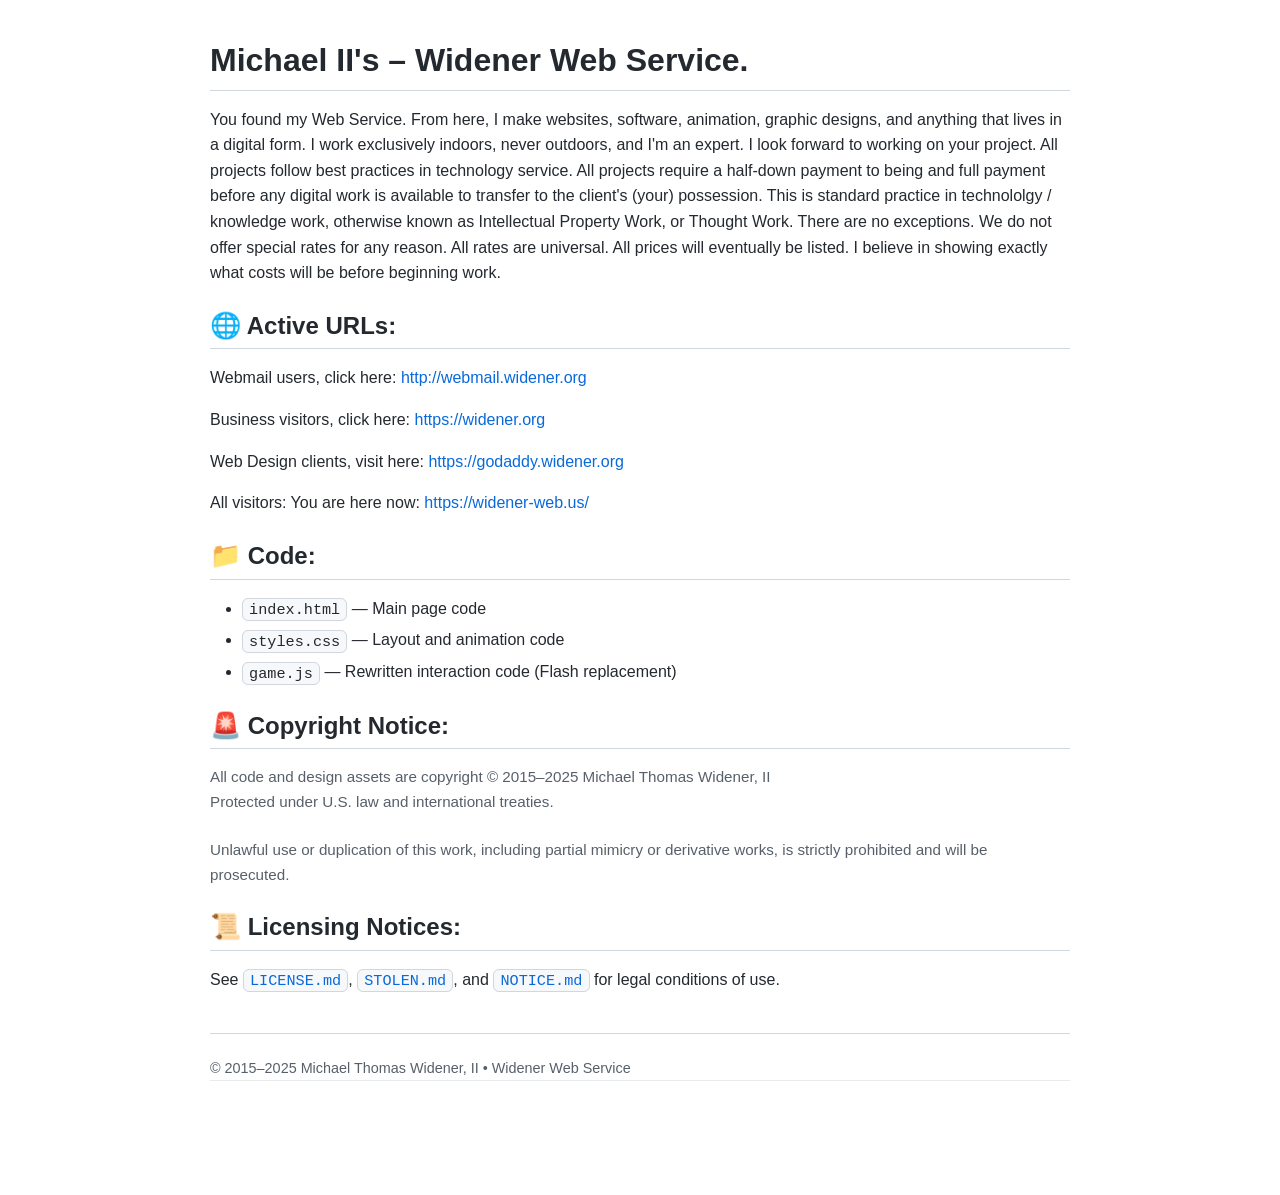
<file: index.html>
<!DOCTYPE html>
<html lang="en">
<head>
  <meta charset="utf-8" />
  <meta name="viewport" content="width=device-width, initial-scale=1" />
  <title>Widener Web Service</title>
  <meta name="description" content="Web, software, animation, and digital design services by Michael Thomas Widener, II." />
  <style>
    /* Minimal GitHub-like Markdown styles */
    :root {
      --bg: #ffffff;
      --text: #24292f;
      --muted: #57606a;
      --border: #d0d7de;
      --link: #0969da;
      --code-bg: #f6f8fa;
      --kbd-bg: #f6f8fa;
      --shadow: rgba(140, 149, 159, 0.2);
    }
    @media (prefers-color-scheme: dark) {
      :root {
        --bg: #0d1117;
        --text: #e6edf3;
        --muted: #8b949e;
        --border: #30363d;
        --link: #2f81f7;
        --code-bg: #161b22;
        --kbd-bg: #161b22;
        --shadow: rgba(1, 4, 9, 0.3);
      }
    }
    html, body {
      margin: 0;
      padding: 0;
      background: var(--bg);
      color: var(--text);
      font: 16px/1.6 -apple-system, BlinkMacSystemFont, "Segoe UI", Roboto, Helvetica, Arial, "Apple Color Emoji", "Segoe UI Emoji";
    }
    .wrap {
      max-width: 860px;
      margin: 40px auto;
      padding: 0 20px 60px;
    }
    .markdown {
      box-shadow: 0 1px 0 var(--shadow);
    }
    .markdown h1, .markdown h2, .markdown h3, .markdown h4 {
      font-weight: 600;
      line-height: 1.25;
      margin-top: 24px;
      margin-bottom: 16px;
    }
    .markdown h1 {
      font-size: 2rem;
      padding-bottom: .3em;
      border-bottom: 1px solid var(--border);
    }
    .markdown h2 { font-size: 1.5rem; border-bottom: 1px solid var(--border); padding-bottom: .3em; }
    .markdown h3 { font-size: 1.25rem; }
    .markdown p {
      margin-top: 0.5em;
      margin-bottom: 1em;
    }
    .markdown a { color: var(--link); text-decoration: none; }
    .markdown a:hover { text-decoration: underline; }
    .markdown ul { padding-left: 2em; }
    .markdown li + li { margin-top: .35em; }
    .markdown code {
      background: var(--code-bg);
      border: 1px solid var(--border);
      border-radius: 6px;
      padding: .1em .4em;
      font-family: ui-monospace, SFMono-Regular, Menlo, Consolas, "Liberation Mono", monospace;
      font-size: .95em;
    }
    .callout {
      border: 1px solid var(--border);
      border-left: 4px solid #d29922; /* amber-ish */
      background: var(--code-bg);
      border-radius: 6px;
      padding: 12px 14px;
      margin: 16px 0;
    }
    .legal {
      font-size: .95em;
      color: var(--muted);
      white-space: pre-line;
    }
    .footer {
      margin-top: 40px;
      padding-top: 16px;
      border-top: 1px solid var(--border);
      font-size: .9em;
      color: var(--muted);
    }
    /* Nice emoji sizing */
    .emoji { font-size: 1.05em; }
  </style>
</head>
<body>
  <main class="wrap">
    <article class="markdown">
      <h1>Michael II's – Widener Web Service.</h1>
      <p>You found my Web Service. From here, I make websites, software, animation, graphic designs, and anything that lives in a digital form. I work exclusively indoors, never outdoors, and I'm an expert. I look forward to working on your project. All projects follow best practices in technology service. All projects require a half-down payment to being and full payment before any digital work is available to transfer to the client's (your) possession. This is standard practice in technololgy / knowledge work, otherwise known as Intellectual Property Work, or Thought Work. There are no exceptions. We do not offer special rates for any reason. All rates are universal. All prices will eventually be listed. I believe in showing exactly what costs will be before beginning work.</p>

      <h2><span class="emoji">🌐</span> Active URLs:</h2>
      <p>Webmail users, click here: <a href="http://webmail.widener.org" target="_blank" rel="noopener noreferrer">http://webmail.widener.org</a></p>
      <p>Business visitors, click here: <a href="https://www.widener.org" target="_blank" rel="noopener noreferrer">https://widener.org</a></p>
      <p>Web Design clients, visit here: <a href="https://godaddy.widener.org" target="_blank" rel="noopener noreferrer">https://godaddy.widener.org</a></p>
      <p>All visitors: You are here now: <a href="https://widener-web.us" target="_blank" rel="noopener noreferrer">https://widener-web.us/</a></p>

      <h2><span class="emoji">📁</span> Code:</h2>
      <ul>
        <li><code>index.html</code> — Main page code</li>
        <li><code>styles.css</code> — Layout and animation code</li>
        <li><code>game.js</code> — Rewritten interaction code (Flash replacement)</li>
      </ul>

      <h2><span class="emoji">🚨</span> Copyright Notice:</h2>
      <p class="legal">All code and design assets are copyright © 2015–2025 Michael Thomas Widener, II
Protected under U.S. law and international treaties.

Unlawful use or duplication of this work, including partial mimicry or derivative works, is strictly prohibited and will be prosecuted.</p>

      <h2><span class="emoji">📜</span> Licensing Notices:</h2>
      <p>See <code><a href="LICENSE.md">LICENSE.md</a></code>, <code><a href="STOLEN.md">STOLEN.md</a></code>, and <code><a href="NOTICE.md">NOTICE.md</a></code> for legal conditions of use.</p>

      <div class="footer">
        <p>© 2015–2025 Michael Thomas Widener, II • Widener Web Service</p>
      </div>
    </article>
  </main>
</body>
</html>
</file>
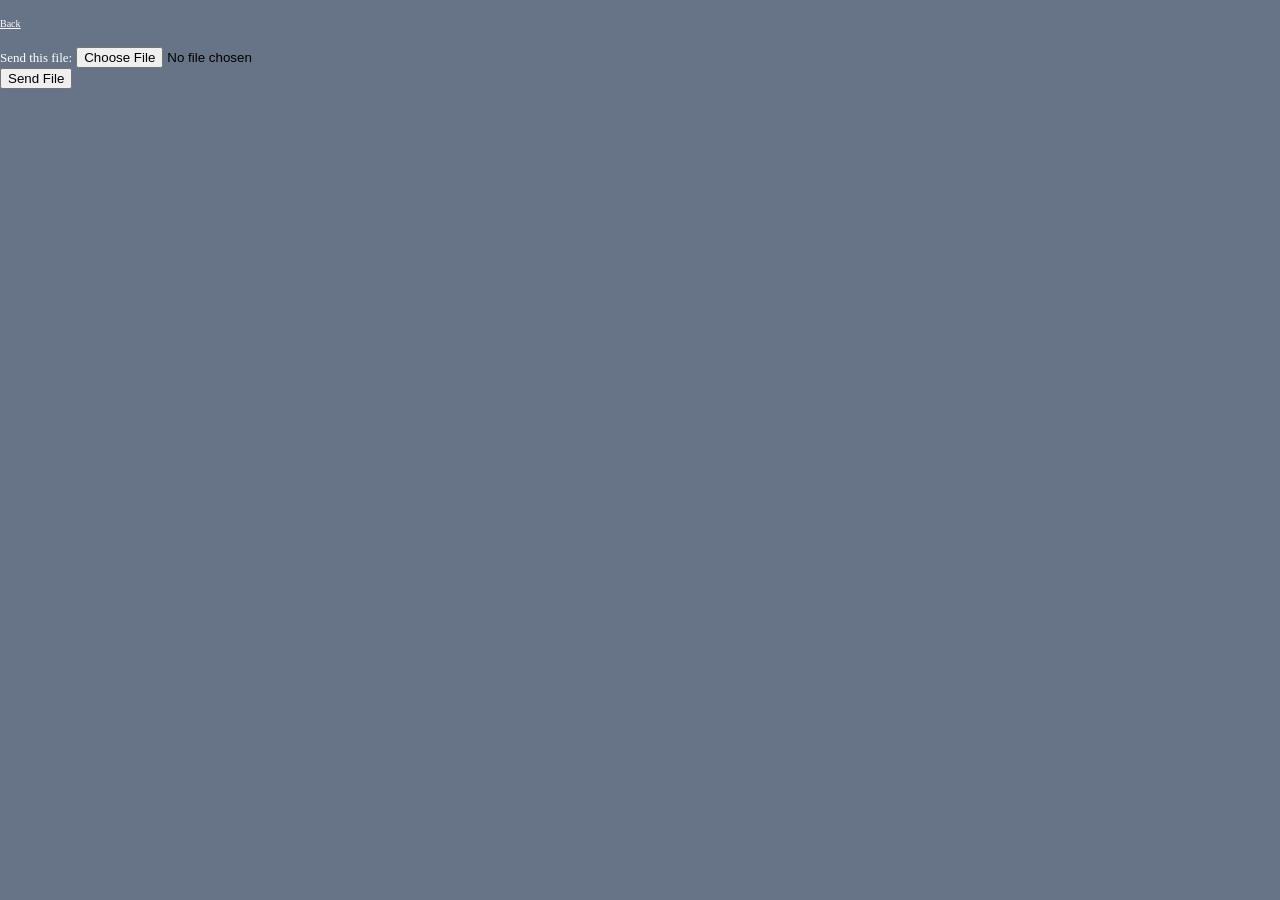
<file: upload/index.html>
<html>
<head>
<title>Upload Form</title>
</head>
<body topmargin="0" leftmargin="0" bgcolor="#677387" LINK="#FFFFFF" VLINK="#FFFFFF" ALINK="#C0C0C0">
<BR /><font color="#FFFFFF" face="Tahoma" size="1"><A HREF="javascript:self.history.go(-1);">Back</A></font><br /><br />
<form enctype="multipart/form-data" action="/cgi-t/webdropbox" method="post">
<font color="#FFFFFF" face="Tahoma" size="2">Send this file:</font>
<input type="file" name="userfile">
<br /><input type="submit" value="Send File">
<input type="hidden" name="email" value="michael@widener.org">
</form>
</body>
</html>
</file>
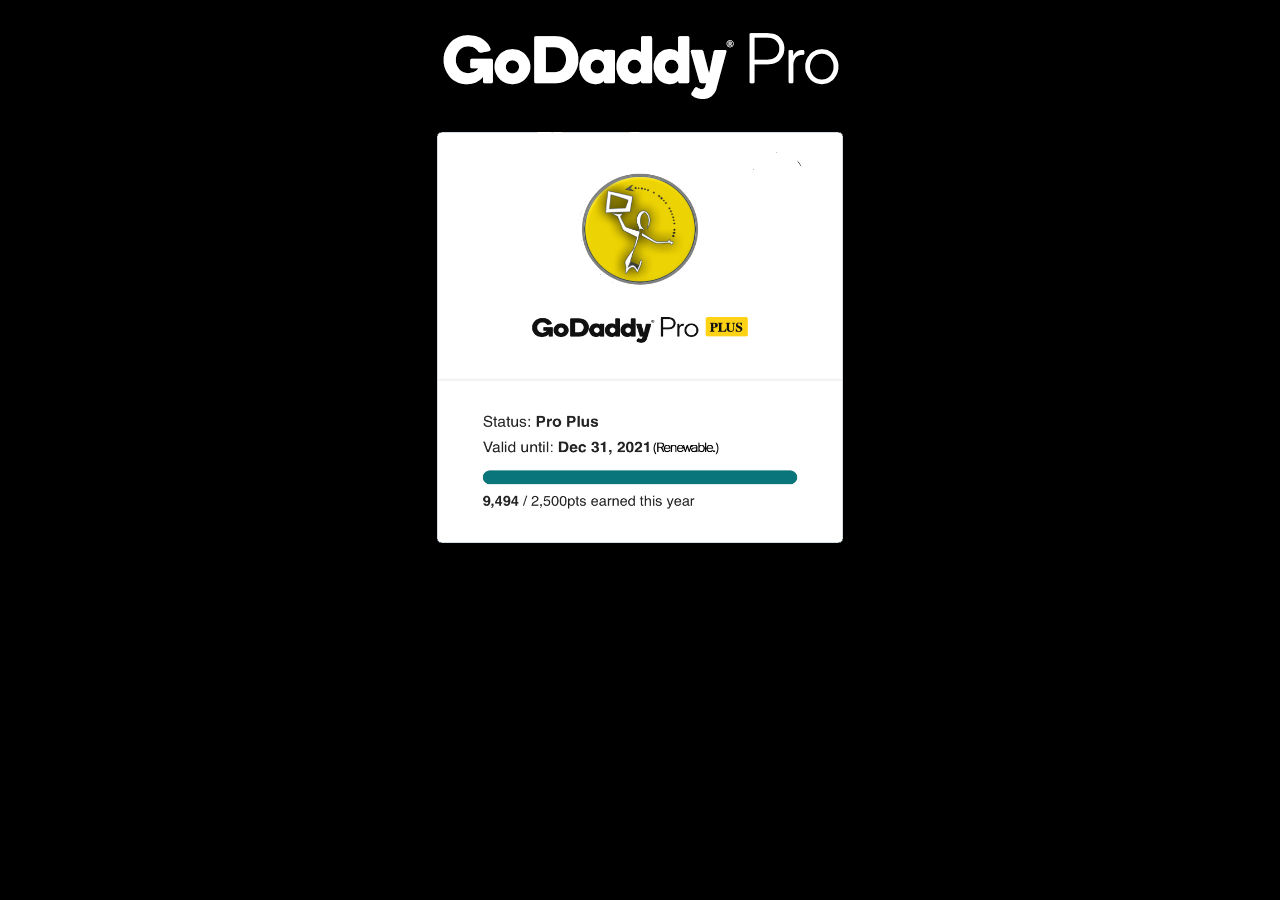
<file: uxdesign-llc-com/godaddy-pro/index.html>
<!doctype html>
<html>
<head>
<meta charset="UTF-8">
<title>GoDaddy Pro Emblem</title>
<style type="text/css">
body {
    background-color: #000000;
	}

Img.image-container {
    display: block;
	margin-left: auto;
    margin-right: auto;
	margin-top: auto;
	margin-bottom: auto;
	height:411px;
	width:406px;
	}

</style>
</head>

<body>

	<div style="height:100%; width:100%;">
	  <p><center>
		  <a href="javascript:history.go(-1)"><img src="images/godaddy-pro-header-block-transparent.png" width="479" height="96" alt=""/></a>
	  </center></p>
	  <p><a href="javascript:history.go(-1)"><img class="image-container" src="images/GoDaddy-Pro-UX-Design-Profile-Image.jpg" width="406" height="411"></a></p>
	</div>
	
</body>
</html>
</file>
